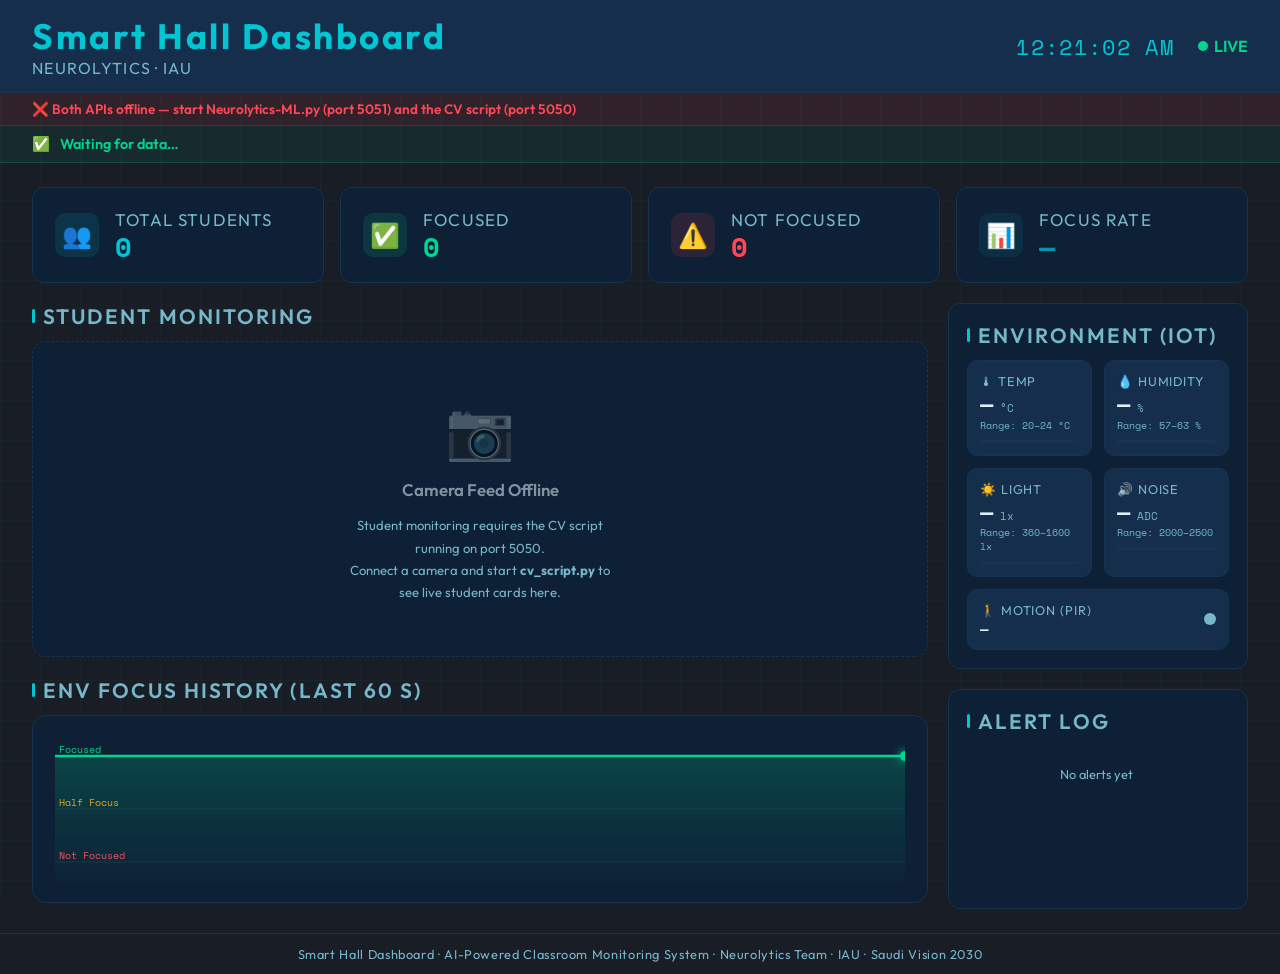
<file: Dashboard/index.html>
<!DOCTYPE html>
<html lang="en">

<head>
    <meta charset="UTF-8" />
    <meta name="viewport" content="width=device-width, initial-scale=1.0" />
    <title>Smart Hall Dashboard</title>
    <link rel="icon" type="image/png" href="img.png" />
    <link
        href="https://fonts.googleapis.com/css2?family=Outfit:wght@300;400;500;600;700&family=Space+Mono:wght@400;700&display=swap"
        rel="stylesheet" />
    <link rel="stylesheet" href="Dashboard.css" />
</head>

<body>

    <header>
        <div class="logo-text">
            <div class="name">Smart Hall Dashboard</div>
            <div class="sub">Neurolytics · IAU</div>
        </div>
        <div class="header-right">
            <div id="clock">--:--:--</div>
            <div class="live-badge">
                <div class="live-dot"></div> Live
            </div>
        </div>
    </header>

    <div id="conn-banner" class="warn">⏳ Connecting to Neurolytics APIs…</div>

    <div id="env-banner" class="focused">
        <span id="env-icon">✅</span>
        <span id="env-label">Waiting for data…</span>
        <span id="env-conf"></span>
    </div>

    <main>

        <!-- Summary -->
        <div class="summary-bar">
            <div class="stat-card">
                <div class="stat-icon total">👥</div>
                <div class="stat-info">
                    <div class="stat-label">Total Students</div>
                    <div class="stat-value total" id="stat-total">0</div>
                </div>
            </div>
            <div class="stat-card">
                <div class="stat-icon focused">✅</div>
                <div class="stat-info">
                    <div class="stat-label">Focused</div>
                    <div class="stat-value focused" id="stat-focused">0</div>
                </div>
            </div>
            <div class="stat-card">
                <div class="stat-icon unfocused">⚠️</div>
                <div class="stat-info">
                    <div class="stat-label">Not Focused</div>
                    <div class="stat-value unfocused" id="stat-unfocused">0</div>
                </div>
            </div>
            <div class="stat-card">
                <div class="stat-icon pct">📊</div>
                <div class="stat-info">
                    <div class="stat-label">Focus Rate</div>
                    <div class="stat-value pct" id="stat-pct">—</div>
                </div>
            </div>
        </div>

        <!-- Left column -->
        <div class="left-col">

            <!-- Student monitoring -->
            <div>
                <div class="section-title">Student Monitoring</div>
                <div id="student-grid"></div>
            </div>

            <!-- Env focus history -->
            <div>
                <div class="section-title">Env Focus History (last 60 s)</div>
                <div class="history-card">
                    <canvas id="history-canvas"></canvas>
                </div>
            </div>

        </div>

        <!-- Right column -->
        <div class="right-col">

            <div class="sensor-panel">
                <div class="section-title">Environment (IoT)</div>
                <div class="sensor-grid">

                    <div class="sensor-item" id="card-temp">
                        <span class="warn-badge">⚠ LIMIT</span>
                        <div class="sensor-label">🌡 Temp</div>
                        <div class="sensor-value"><span id="s-temp">—</span><span class="sensor-unit"> °C</span></div>
                        <div class="sensor-thresh">Range: 20–24 °C</div>
                        <div class="sensor-bar">
                            <div class="sensor-bar-fill bar-temp" id="bar-temp" style="width:0%"></div>
                        </div>
                    </div>

                    <div class="sensor-item" id="card-hum">
                        <span class="warn-badge">⚠ LIMIT</span>
                        <div class="sensor-label">💧 Humidity</div>
                        <div class="sensor-value"><span id="s-hum">—</span><span class="sensor-unit"> %</span></div>
                        <div class="sensor-thresh">Range: 57–63 %</div>
                        <div class="sensor-bar">
                            <div class="sensor-bar-fill bar-hum" id="bar-hum" style="width:0%"></div>
                        </div>
                    </div>

                    <div class="sensor-item" id="card-light">
                        <span class="warn-badge">⚠ LIMIT</span>
                        <div class="sensor-label">☀️ Light</div>
                        <div class="sensor-value"><span id="s-light">—</span><span class="sensor-unit"> lx</span></div>
                        <div class="sensor-thresh">Range: 360–1600 lx</div>
                        <div class="sensor-bar">
                            <div class="sensor-bar-fill bar-light" id="bar-light" style="width:0%"></div>
                        </div>
                    </div>

                    <div class="sensor-item" id="card-noise">
                        <span class="warn-badge">⚠ LIMIT</span>
                        <div class="sensor-label">🔊 Noise</div>
                        <div class="sensor-value"><span id="s-noise">—</span><span class="sensor-unit"> ADC</span></div>
                        <div class="sensor-thresh">Range: 2000–2500</div>
                        <div class="sensor-bar">
                            <div class="sensor-bar-fill bar-noise" id="bar-noise" style="width:0%"></div>
                        </div>
                    </div>

                    <div class="sensor-item motion-item" id="card-motion">
                        <span class="warn-badge" style="top:8px;right:8px;">⚠ ABSENT</span>
                        <div>
                            <div class="sensor-label">🚶 Motion (PIR)</div>
                            <div class="sensor-value" id="s-motion-text" style="font-size:.9rem">—</div>
                        </div>
                        <div class="motion-dot" id="motion-dot"></div>
                    </div>

                </div>
            </div>

            <div class="alerts-panel">
                <div class="section-title" style="margin-bottom:12px">Alert Log</div>
                <div id="alerts-list">
                    <div class="no-alerts">No alerts yet</div>
                </div>
            </div>

        </div>
    </main>

    <footer>Smart Hall Dashboard · AI-Powered Classroom Monitoring System · Neurolytics Team · IAU · Saudi Vision 2030
    </footer>

    <script src="Dashboard.js"></script>
</body>

</html>
</file>
<file: Dashboard/Dashboard.css>
/* ═══════════════════════════════════════════════
   styles.css — Smart Hall Dashboard
   ═══════════════════════════════════════════════ */

/* ── Variables ── */
:root {
  --bg:        #191e26;
  --surface:   #142e4b;
  --card:      #0e2035;
  --border:    #163350;
  --accent:    #00c6d4;
  --accent2:   #0096b0;
  --green:     #00d68f;
  --red:       #ff4757;
  --yellow:    #ffa502;
  --text:      #dff0fa;
  --muted:     #76b7ca;
  --font-main: 'Outfit', sans-serif;
  --font-mono: 'Space Mono', monospace;
}

/* ── Reset ── */
* {
  box-sizing: border-box;
  margin: 0;
  padding: 0;
}

/* ── Body ── */
body {
  font-family: var(--font-main);
  background: var(--bg);
  color: var(--text);
  min-height: 100vh;
  overflow-x: hidden;
}

body::before {
  content: '';
  position: fixed;
  inset: 0;
  background-image:
    linear-gradient(rgba(0, 198, 212, .03) 1px, transparent 1px),
    linear-gradient(90deg, rgba(0, 198, 212, .03) 1px, transparent 1px);
  background-size: 40px 40px;
  pointer-events: none;
  z-index: 0;
}

/* ══════════════════════════════════════════════
   Header
   ══════════════════════════════════════════════ */
header {
  position: relative;
  z-index: 10;
  background: var(--surface);
  border-bottom: 1px solid var(--border);
  padding: 14px 32px;
  display: flex;
  align-items: center;
  justify-content: space-between;
}

.logo-text .name {
  font-size: 2.2rem;
  font-weight: 700;
  letter-spacing: 2.5px;
  color: var(--accent);
}

.logo-text .sub {
  font-size: 1rem;
  color: var(--muted);
  letter-spacing: .08em;
  text-transform: uppercase;
}

.header-right {
  display: flex;
  align-items: center;
  gap: 24px;
}

#clock {
  font-family: var(--font-mono);
  font-size: 1.4rem;
  color: var(--accent);
  letter-spacing: .06em;
}

.live-badge {
  display: flex;
  align-items: center;
  gap: 6px;
  font-size: 1rem;
  font-weight: 600;
  color: var(--green);
  text-transform: uppercase;
}

.live-dot {
  width: 10px;
  height: 10px;
  border-radius: 50%;
  background: var(--green);
  animation: pulse 1.4s ease-in-out infinite;
}

@keyframes pulse {
  0%, 100% { opacity: 1; transform: scale(1);  }
  50%       { opacity: .4; transform: scale(.8); }
}

/* ══════════════════════════════════════════════
   Connection Banner
   ══════════════════════════════════════════════ */
#conn-banner {
  position: relative;
  z-index: 9;
  padding: 7px 32px;
  font-size: .85rem;
  font-weight: 600;
  display: flex;
  align-items: center;
  gap: 8px;
  transition: all .4s;
}

#conn-banner.ok {
  background: rgba(0, 214, 143, .1);
  color: var(--green);
  border-bottom: 1px solid rgba(0, 214, 143, .2);
}

#conn-banner.err {
  background: rgba(255, 71, 87, .1);
  color: var(--red);
  border-bottom: 1px solid rgba(255, 71, 87, .2);
}

#conn-banner.warn {
  background: rgba(255, 165, 2, .08);
  color: var(--yellow);
  border-bottom: 1px solid rgba(255, 165, 2, .2);
}

#conn-banner.partial {
  background: rgba(255, 165, 2, .08);
  color: var(--yellow);
  border-bottom: 1px solid rgba(255, 165, 2, .2);
}

/* ══════════════════════════════════════════════
   Environment Focus Banner
   ══════════════════════════════════════════════ */
#env-banner {
  position: relative;
  z-index: 8;
  padding: 9px 32px;
  font-size: .9rem;
  font-weight: 600;
  display: flex;
  align-items: center;
  gap: 10px;
  border-bottom: 1px solid transparent;
  transition: all .5s;
}

#env-banner.focused    { background: rgba(0, 214, 143, .07); border-color: rgba(0, 214, 143, .2); color: var(--green);  }
#env-banner.half       { background: rgba(255, 165, 2, .07);  border-color: rgba(255, 165, 2, .2);  color: var(--yellow); }
#env-banner.notfocused { background: rgba(255, 71, 87, .07);  border-color: rgba(255, 71, 87, .2);  color: var(--red);    }

#env-conf {
  font-family: var(--font-mono);
  font-size: .78rem;
  margin-left: auto;
  color: var(--muted);
}

/* ══════════════════════════════════════════════
   Layout
   ══════════════════════════════════════════════ */
main {
  position: relative;
  z-index: 1;
  padding: 24px 32px;
  display: grid;
  grid-template-columns: 1fr 300px;
  gap: 20px;
  min-height: calc(100vh - 130px);
}

/* ── Summary Bar ── */
.summary-bar {
  grid-column: 1 / -1;
  display: grid;
  grid-template-columns: repeat(4, 1fr);
  gap: 16px;
}

.stat-card {
  background: var(--card);
  border: 1px solid var(--border);
  border-radius: 12px;
  padding: 18px 22px;
  display: flex;
  align-items: center;
  gap: 16px;
}

.stat-icon {
  width: 44px;
  height: 44px;
  border-radius: 10px;
  display: grid;
  place-items: center;
  font-size: 1.5rem;
  flex-shrink: 0;
}

.stat-icon.total    { background: rgba(0, 198, 212, .12); }
.stat-icon.focused  { background: rgba(0, 214, 143, .12); }
.stat-icon.unfocused{ background: rgba(255, 71, 87, .12); }
.stat-icon.pct      { background: rgba(0, 150, 176, .12); }

.stat-label {
  font-size: 1.06rem;
  color: var(--muted);
  text-transform: uppercase;
  letter-spacing: .07em;
  margin-bottom: 4px;
}

.stat-value {
  font-family: var(--font-mono);
  font-size: 1.7rem;
  font-weight: 700;
  line-height: 1;
}

.stat-value.total    { color: var(--accent);  }
.stat-value.focused  { color: var(--green);   }
.stat-value.unfocused{ color: var(--red);     }
.stat-value.pct      { color: var(--accent2); }

/* ── Section Title ── */
.section-title {
  font-size: 1.3rem;
  font-weight: 600;
  letter-spacing: .1em;
  text-transform: uppercase;
  color: var(--muted);
  margin-bottom: 12px;
  display: flex;
  align-items: center;
  gap: 8px;
}

.section-title::before {
  content: '';
  width: 3px;
  height: 14px;
  background: var(--accent);
  border-radius: 2px;
}

/* ── Left Column ── */
.left-col {
  display: flex;
  flex-direction: column;
  gap: 20px;
}

/* ══════════════════════════════════════════════
   Student Grid & Cards
   ══════════════════════════════════════════════ */
#student-grid {
  display: grid;
  grid-template-columns: repeat(auto-fill, minmax(240px, 1fr));
  gap: 14px;
  align-content: start;
}

.student-card {
  background: var(--card);
  border: 1px solid var(--border);
  border-radius: 14px;
  overflow: hidden;
  transition: border-color .3s;
}

.student-card.focused     { border-color: rgba(0, 214, 143, .25); }
.student-card.not-focused { border-color: rgba(255, 71, 87, .35);  }

.card-stripe {
  height: 4px;
  background: var(--green);
  transition: background .3s;
}

.student-card.not-focused .card-stripe { background: var(--red); }

.card-body    { padding: 14px 16px; }

.card-header {
  display: flex;
  align-items: center;
  justify-content: space-between;
  margin-bottom: 10px;
}

.student-avatar {
  width: 40px;
  height: 40px;
  border-radius: 50%;
  display: grid;
  place-items: center;
  font-size: 1rem;
  font-weight: 700;
  font-family: var(--font-mono);
  background: rgba(0, 198, 212, .12);
  color: var(--accent);
}

.student-name { font-size: .95rem; font-weight: 600; color: var(--text); }

.pose-info {
  font-family: var(--font-mono);
  font-size: .62rem;
  color: var(--muted);
  margin-top: 1px;
}

.status-badge {
  font-size: .78rem;
  font-weight: 700;
  letter-spacing: .07em;
  text-transform: uppercase;
  padding: 4px 10px;
  border-radius: 20px;
}

.status-badge.focused     { background: rgba(0, 214, 143, .15); color: var(--green); }
.status-badge.not-focused { background: rgba(255, 71, 87, .15);  color: var(--red);   }

/* Cause blocks */
.cause-block { margin-top: 10px; border-radius: 10px; overflow: hidden; }

.cause-block.is-focused {
  background: rgba(0, 214, 143, .07);
  border: 1px solid rgba(0, 214, 143, .18);
  padding: 10px 12px;
  display: flex;
  align-items: center;
  gap: 10px;
}

.cause-block.is-focused .cause-icon { font-size: 1.4rem; }
.cause-block.is-focused .cause-text { font-size: .85rem; color: var(--green); font-weight: 600; }

.cause-block.not-focused-block { border: 1px solid rgba(255, 71, 87, .25); }

.cause-header {
  background: rgba(255, 71, 87, .15);
  padding: 7px 12px;
  font-size: .72rem;
  font-weight: 700;
  letter-spacing: .09em;
  text-transform: uppercase;
  color: var(--red);
}

.cause-reasons { padding: 8px 12px; display: flex; flex-direction: column; gap: 6px; }

.cause-row {
  display: flex;
  align-items: center;
  gap: 9px;
  padding: 6px 10px;
  background: rgba(255, 71, 87, .07);
  border: 1px solid rgba(255, 71, 87, .18);
  border-radius: 8px;
}

.cause-row-icon { font-size: 1.1rem; flex-shrink: 0; }
.cause-row-text { font-size: .82rem; font-weight: 600; color: var(--text); }

/* Score row */
.score-row { display: flex; align-items: center; gap: 8px; margin-top: 10px; }
.score-label { font-size: .65rem; color: var(--muted); white-space: nowrap; }

.score-track {
  flex: 1;
  height: 4px;
  background: var(--border);
  border-radius: 2px;
  overflow: hidden;
}

.score-fill {
  height: 100%;
  border-radius: 2px;
  background: var(--green);
  transition: width .5s ease, background .3s;
}

.score-fill.low  { background: var(--red); }
.score-num { font-family: var(--font-mono); font-size: .65rem; color: var(--text); white-space: nowrap; }

/* Camera offline placeholder */
.camera-offline {
  grid-column: 1 / -1;
  background: var(--card);
  border: 1px dashed var(--border);
  border-radius: 14px;
  padding: 52px 24px;
  display: flex;
  flex-direction: column;
  align-items: center;
  gap: 14px;
  text-align: center;
}

.camera-offline .cam-icon  { font-size: 3.5rem; opacity: .35; }
.camera-offline .cam-title { font-size: 1.05rem; font-weight: 600; color: var(--text); opacity: .55; }
.camera-offline .cam-sub   { font-size: .82rem; color: var(--muted); max-width: 280px; line-height: 1.7; }

/* ── History Chart ── */
.history-card {
  background: var(--card);
  border: 1px solid var(--border);
  border-radius: 14px;
  padding: 18px 22px;
}

#history-canvas { width: 100%; height: 150px; display: block; }

/* ══════════════════════════════════════════════
   Right Column
   ══════════════════════════════════════════════ */
.right-col { display: flex; flex-direction: column; gap: 20px; }

/* ── Sensor Panel ── */
.sensor-panel {
  background: var(--card);
  border: 1px solid var(--border);
  border-radius: 12px;
  padding: 18px;
}

.sensor-grid { display: grid; grid-template-columns: 1fr 1fr; gap: 12px; }

.sensor-item {
  background: var(--surface);
  border: 1px solid var(--border);
  border-radius: 10px;
  padding: 12px;
  transition: border-color .3s, background .3s;
  position: relative;
}

.sensor-item.warn {
  background: rgba(255, 71, 87, .07);
  border-color: rgba(255, 71, 87, .45);
  animation: sensorPulse 1.8s ease-in-out infinite;
}

@keyframes sensorPulse {
  0%, 100% { box-shadow: none; }
  50%       { box-shadow: 0 0 10px rgba(255, 71, 87, .25); }
}

.sensor-item.warn .sensor-label,
.sensor-item.warn .sensor-value,
.sensor-item.warn .sensor-thresh { color: var(--red); }

.warn-badge {
  position: absolute;
  top: 8px;
  right: 8px;
  background: var(--red);
  color: #fff;
  font-size: .58rem;
  font-weight: 700;
  letter-spacing: .06em;
  text-transform: uppercase;
  padding: 2px 6px;
  border-radius: 20px;
  display: none;
}

.sensor-item.warn .warn-badge { display: block; }

.sensor-label  { font-size: .8rem; color: var(--muted); text-transform: uppercase; letter-spacing: .07em; margin-bottom: 4px; }
.sensor-value  { font-family: var(--font-mono); font-size: 1.4rem; font-weight: 700; color: var(--text); line-height: 1; }
.sensor-unit   { font-size: .7rem; color: var(--muted); font-weight: 400; }
.sensor-thresh { font-size: .6rem; color: var(--muted); margin-top: 2px; font-family: var(--font-mono); }

.sensor-bar      { height: 3px; background: var(--border); border-radius: 2px; margin-top: 8px; overflow: hidden; }
.sensor-bar-fill { height: 100%; border-radius: 2px; transition: width .6s ease; }

.bar-temp  { background: linear-gradient(90deg, #ff6b35, #ff4757); }
.bar-hum   { background: linear-gradient(90deg, #0096b0, var(--accent)); }
.bar-light { background: linear-gradient(90deg, #ffa502, #ffe600); }
.bar-noise { background: linear-gradient(90deg, #a55eea, #cc5de8); }

.sensor-item.motion-item {
  grid-column: 1 / -1;
  display: flex;
  align-items: center;
  justify-content: space-between;
}

.motion-dot { width: 12px; height: 12px; border-radius: 50%; background: var(--muted); transition: background .3s; }
.motion-dot.active { background: var(--yellow); box-shadow: 0 0 8px var(--yellow); }

/* ── Alerts Panel ── */
.alerts-panel {
  background: var(--card);
  border: 1px solid var(--border);
  border-radius: 12px;
  padding: 18px;
  flex: 1;
  display: flex;
  flex-direction: column;
  min-height: 0;
}

#alerts-list {
  flex: 1;
  overflow-y: auto;
  display: flex;
  flex-direction: column;
  gap: 8px;
  max-height: 300px;
  padding-right: 4px;
}

#alerts-list::-webkit-scrollbar       { width: 4px; }
#alerts-list::-webkit-scrollbar-track { background: var(--surface); }
#alerts-list::-webkit-scrollbar-thumb { background: var(--border); border-radius: 2px; }

.alert-item {
  background: var(--surface);
  border: 1px solid rgba(255, 71, 87, .2);
  border-left: 3px solid var(--red);
  border-radius: 8px;
  padding: 10px 12px;
  animation: slideIn .3s ease;
}

.alert-item.iot {
  border-color: rgba(255, 165, 2, .25);
  border-left-color: var(--yellow);
}

@keyframes slideIn {
  from { opacity: 0; transform: translateX(10px); }
  to   { opacity: 1; transform: translateX(0);    }
}

.alert-top { display: flex; justify-content: space-between; align-items: center; margin-bottom: 3px; }
.alert-student { font-size: .8rem; font-weight: 700; color: var(--text); }
.alert-time    { font-family: var(--font-mono); font-size: .68rem; color: var(--muted); }

.alert-reason { font-size: .82rem; color: var(--red); display: flex; align-items: center; gap: 5px; }
.alert-item.iot .alert-reason { color: var(--yellow); }

.no-alerts { text-align: center; color: var(--muted); font-size: .8rem; padding: 20px 0; }

/* ══════════════════════════════════════════════
   Footer
   ══════════════════════════════════════════════ */
footer {
  position: relative;
  z-index: 1;
  text-align: center;
  font-size: .8rem;
  color: var(--muted);
  padding: 12px;
  border-top: 1px solid var(--border);
  letter-spacing: .05em;
}

/* ══════════════════════════════════════════════
   Responsive
   ══════════════════════════════════════════════ */
@media (max-width: 900px) {
  main           { grid-template-columns: 1fr; }
  .summary-bar   { grid-template-columns: repeat(2, 1fr); }
}
</file>
